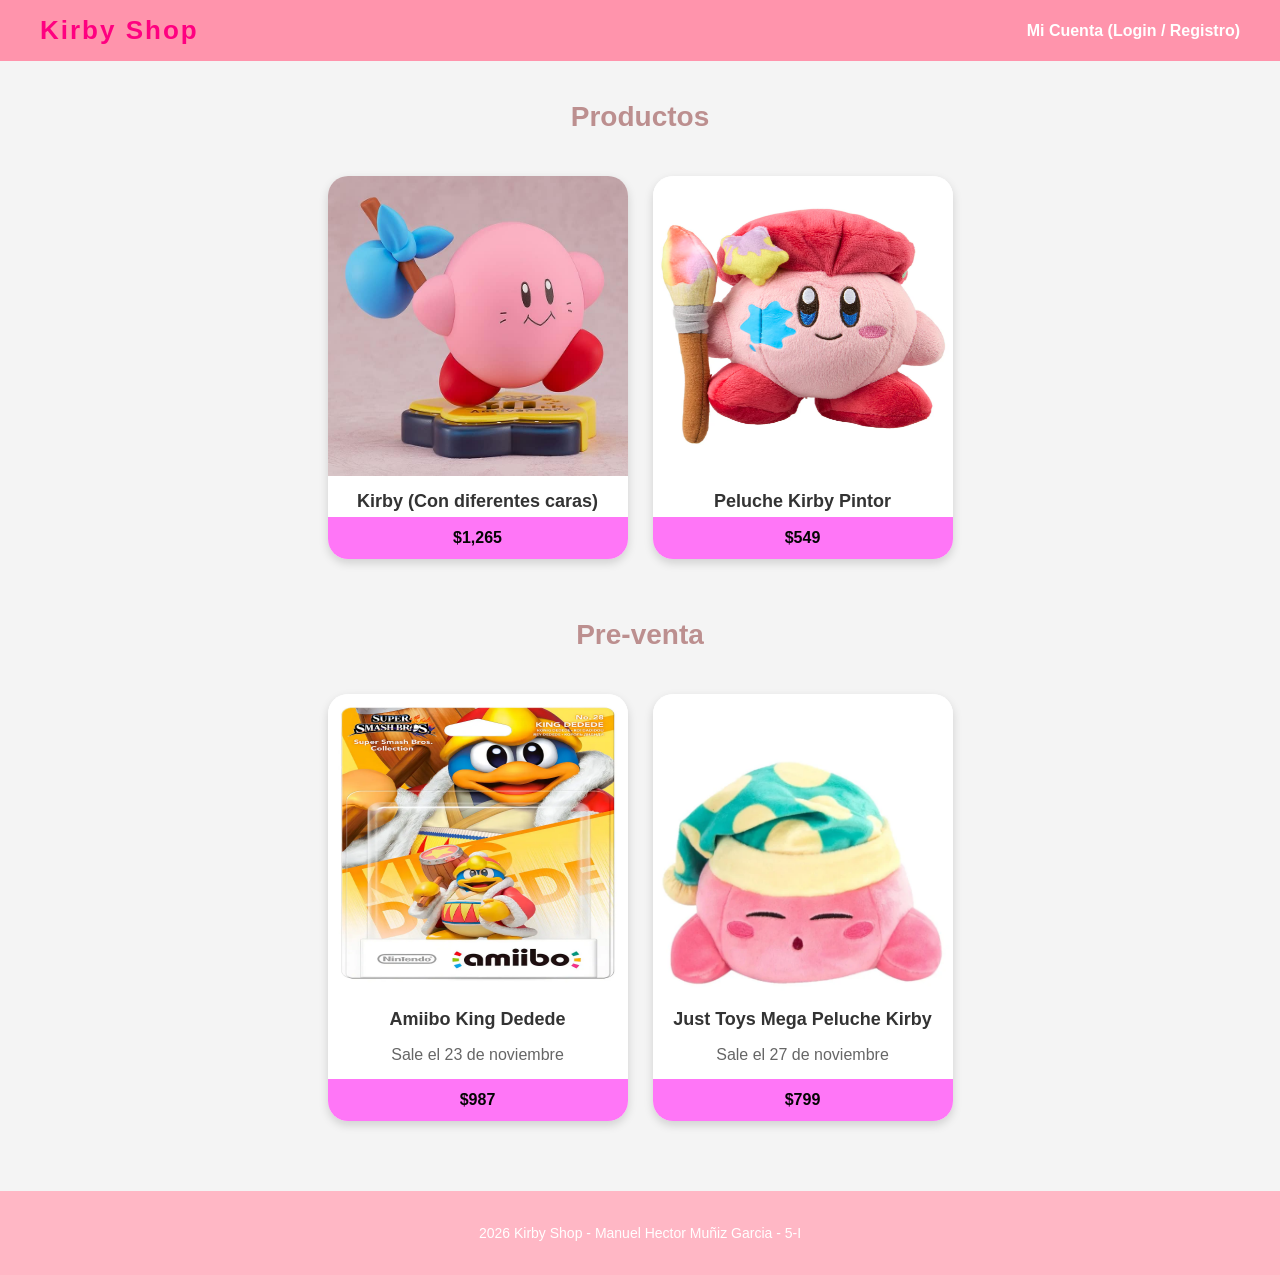
<file: index.html>
<!DOCTYPE html>
<html lang="es">
<head>
    <meta charset="UTF-8">
    <meta name="viewport" content="width=device-width, initial-scale=1.0">
    <title>Kirby Shop - Productos</title>
    <link rel="stylesheet" href="style.css">
</head>
<body>
    
    <header>
        <a class="logo">Kirby Shop</a>
        <nav>
            <a href="registro.html">Mi Cuenta (Login / Registro)</a>
        </nav>
    </header>

    <h2 style="color:rosybrown">Productos</h2>
    <section class="productos">
        <div class="imagentam">
            <div class="contenedor-imagen">
                <img src="kirby-1.jpg" alt="Imagen inicial" class="img-original">
                <img src="kirby2.jpg" alt="Imagen al pasar el cursor" class="img-cambio">
            </div>
            <h3>Kirby (Con diferentes caras) </h3>
            <button class="btn-comprar">$1,265</button>
        </div>
        
        <div class="imagentam">
            <div class="contenedor-imagen">
                <img src="peluche1.avif" alt="Imagen inicial" class="img-original">
                <img src="peluche2.avif" alt="Imagen al pasar el cursor" class="img-cambio">
            </div>
            <h3>Peluche Kirby Pintor</h3>
            <button class="btn-comprar">$549</button>
        </div>
    </section>

    <h2 style="color:rosybrown">Pre-venta</h2>
    <section class="productos">
        <div class="imagentam">
            <div class="contenedor-imagen">
                <img src="preventa1.webp" alt="Imagen inicial" class="img-original">
                <img src="preventa2.webp" alt="Imagen al pasar el cursor" class="img-cambio">
            </div>
            <h3>Amiibo King Dedede</h3>
            <p style="color: #666; margin-bottom: 15px;">Sale el 23 de noviembre</p>
            <button class="btn-comprar">$987</button>
        </div>

        <div class="imagentam">
            <div class="contenedor-imagen">
                <img src="peluche3.webp" alt="Imagen inicial" class="img-original">
                <img src="peluche4.webp" alt="Imagen al pasar el cursor" class="img-cambio">
            </div>
            <h3>Just Toys Mega Peluche Kirby </h3>
            <p style="color: #666; margin-bottom: 15px;">Sale el 27 de noviembre</p>
            <button class="btn-comprar">$799</button>
        </div>
    </section>

    <footer>
        <p> 2026 Kirby Shop - Manuel Hector Muñiz Garcia - 5-I </p>
    </footer>
</body>
</html>
</file>
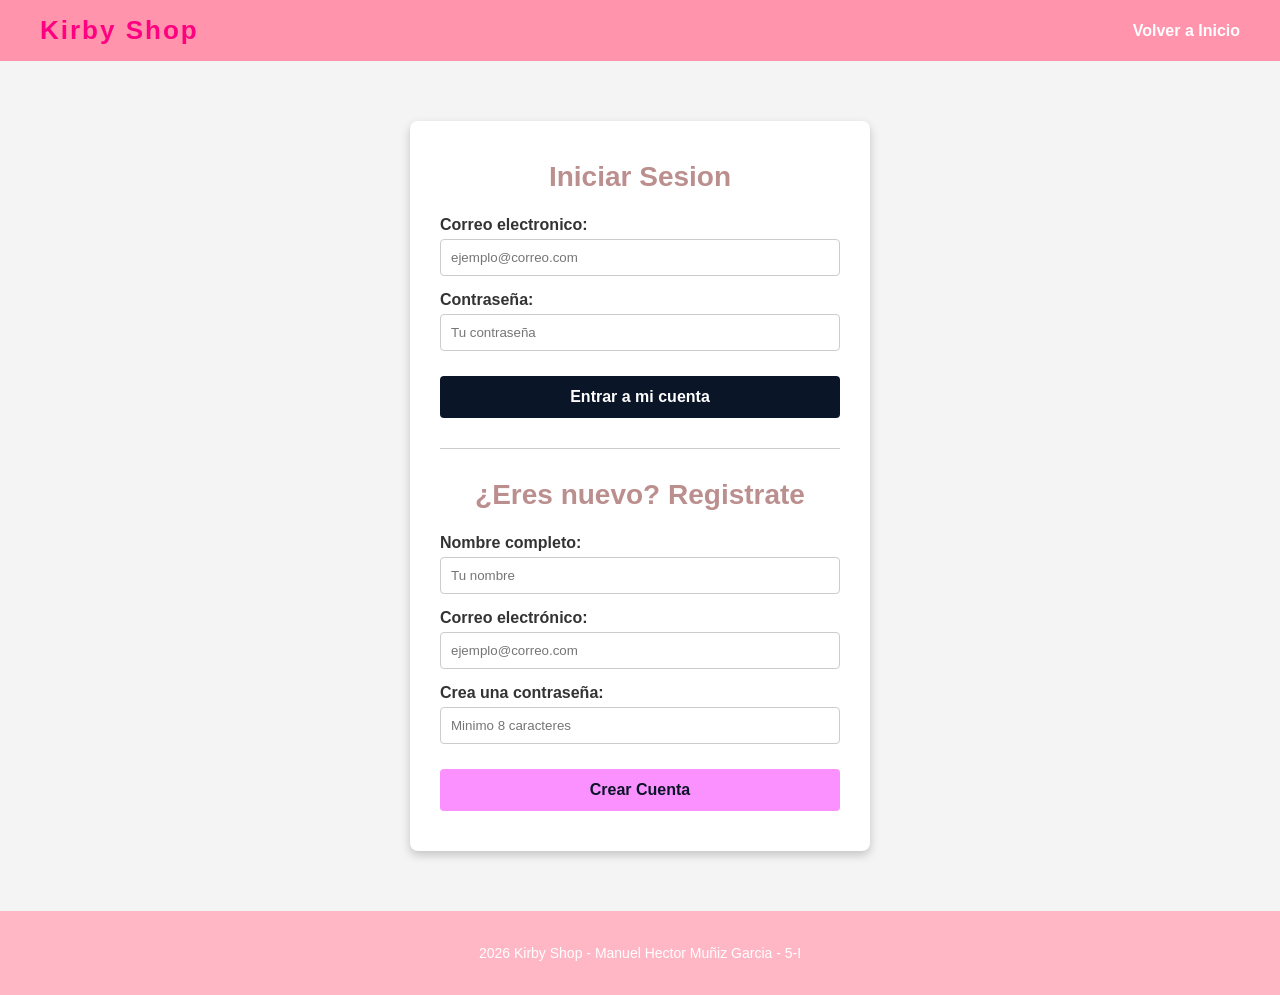
<file: registro.html>
<!DOCTYPE html>
<html lang="es">
<head>
    <meta charset="UTF-8">
    <meta name="viewport" content="width=device-width, initial-scale=1.0">
    <title>Kirby Shop - Login / Register</title>
    <link rel="stylesheet" href="style.css">
</head>
<body>
    <header>
        <a href="index.html" class="logo">Kirby Shop</a>
        <nav>
            <a href="index.html">Volver a Inicio</a>
        </nav>
    </header>

    <div class="login-container">
        <h2 style="margin-top: 0; color:rosybrown;">Iniciar Sesion</h2>
        <form action="login.php" method="POST">
            <label for="email_login">Correo electronico:</label>
            <input type="email" id="email_login" name="email_login" placeholder="ejemplo@correo.com" required>

            <label for="pass_login">Contraseña:</label>
            <input type="password" id="pass_login" name="pass_login" placeholder="Tu contraseña" required>

            <button type="submit" class="btn-submit">Entrar a mi cuenta</button>
        </form>
        
        <hr style="margin: 30px 0; border: 0; border-top: 1px solid #ccc;">

        <h2 style="margin-top: 0; color:rosybrown;">¿Eres nuevo? Registrate</h2>
        <form action="registro.php" method="POST">
            <label for="nombre">Nombre completo:</label>
            <input type="text" id="nombre" name="nombre" placeholder="Tu nombre" required>

            <label for="email_reg">Correo electrónico:</label>
            <input type="email" id="email_reg" name="email_reg" placeholder="ejemplo@correo.com" required>

            <label for="pass_reg">Crea una contraseña:</label>
            <input type="password" id="pass_reg" name="pass_reg" placeholder="Minimo 8 caracteres" required>

            <button type="submit" class="btn-submit" style="background-color: #fb90ff; color: #0b1528;">Crear Cuenta</button>
        </form>
    </div>

    <footer>
        <p> 2026 Kirby Shop - Manuel Hector Muñiz Garcia - 5-I </p>
    </footer>
</body>
</html>
</file>
<file: style.css>
body {
    font-family: Arial, sans-serif;
    margin: 0;
    background-color: #f4f4f4;
}


header {
    background-color: #ff94AC; 
    padding: 15px 40px;
    display: flex;
    justify-content: space-between; 
    align-items: center;
}

.logo {
    color: #ff0080;
    font-size: 26px;
    font-weight: bold;
    text-decoration: none;
    letter-spacing: 2px;
}

nav a {
    color: white;
    text-decoration: none;
    margin-left: 20px;
    font-weight: bold;
    transition: 0.3s;
}

nav a:hover {
    color: #ff76f7;
}

h2 {
    text-align: center;
    color: #0b1528;
    margin-top: 40px;
    font-size: 28px;
}

.productos {
    display: flex;
    justify-content: center;
    flex-wrap: wrap; 
    gap: 25px;
    padding: 20px;
}


.imagentam {
    background: white;
    border-radius: 20px;
    width: 300px;
    box-shadow: 0 4px 10px rgba(0,0,0,0.15);
    text-align: center;
    overflow: hidden;
}

.contenedor-imagen {
    position: relative;
    width: 300px; 
    height: 300px;
}
  
.contenedor-imagen img {
    position: absolute;
    top: 0;
    left: 0;
    width: 100%;
    height: 100%;    
    transition: opacity 0.3s ease-in-out;
}
  
.contenedor-imagen .img-cambio {
  opacity: 0;
}
  
.contenedor-imagen:hover .img-cambio {
  opacity: 1;
}
  

.productos h3 {
    font-size: 18px;
    margin: 15px 0 5px 0;
    color: #333;
}

.btn-comprar {
    background-color: #ff76f7;
    color: #050505;
    border: none;
    padding: 12px;
    width: 100%;
    font-weight: bold;
    font-size: 16px;
    cursor: pointer;
    transition: 0.3s;
}

.btn-comprar:hover {
    background-color: #d800e0; 
}

.login-container {
    max-width: 400px;
    margin: 60px auto;
    background: white;
    padding: 40px 30px;
    border-radius: 8px;
    box-shadow: 0 4px 10px rgba(0,0,0,0.2);
}

.login-container label {
    font-weight: bold;
    color: #333;
    display: block;
    margin-top: 15px;
}

.login-container input {
    width: 100%;
    padding: 10px;
    margin-top: 5px;
    border: 1px solid #ccc;
    border-radius: 4px;
    box-sizing: border-box; 
}

.btn-submit {
    background-color: #0b1528;
    color: white;
    border: none;
    padding: 12px;
    width: 100%;
    font-weight: bold;
    font-size: 16px;
    cursor: pointer;
    border-radius: 4px;
    margin-top: 25px;
}

.btn-submit:hover {
    background-color: #1a3059;
}

footer {
    background-color: #FFB7C5;
    color: white;
    text-align: center;
    padding: 20px;
    margin-top: 50px;
    font-size: 14px;
}
</file>
